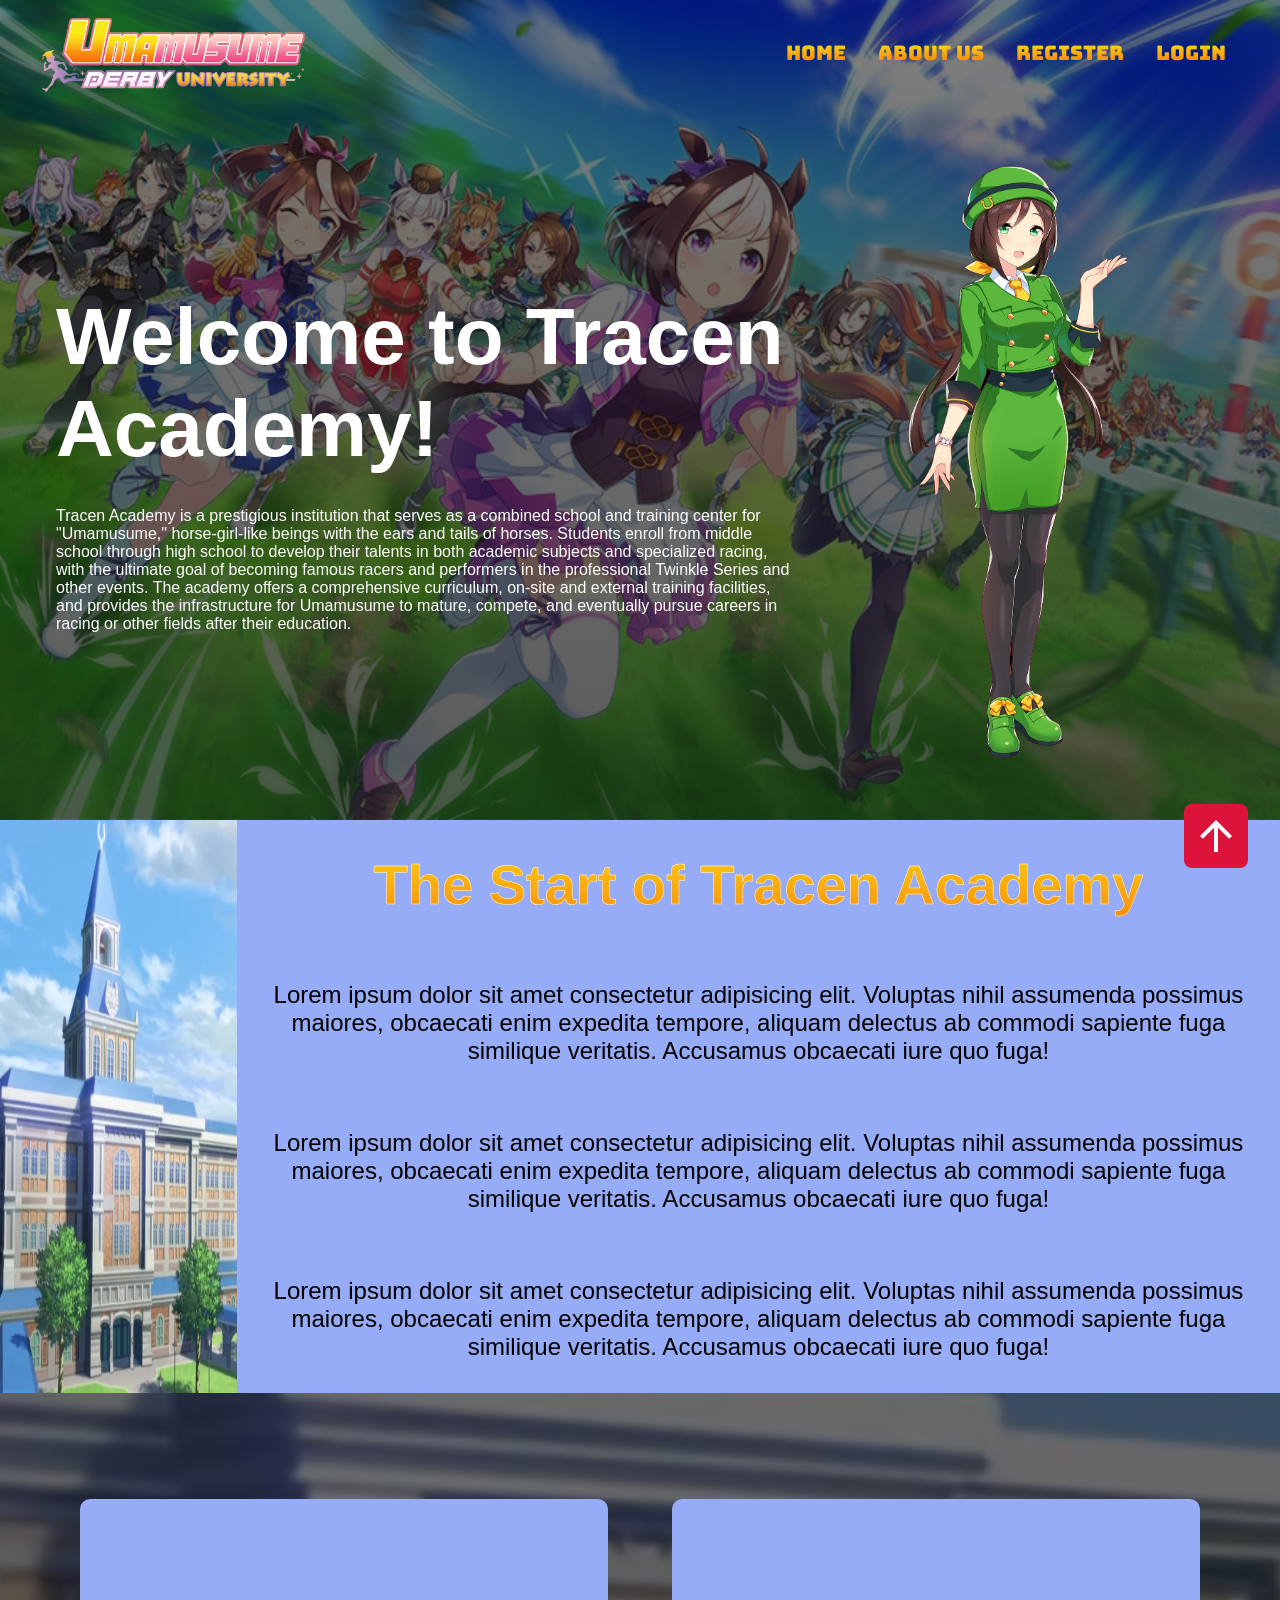
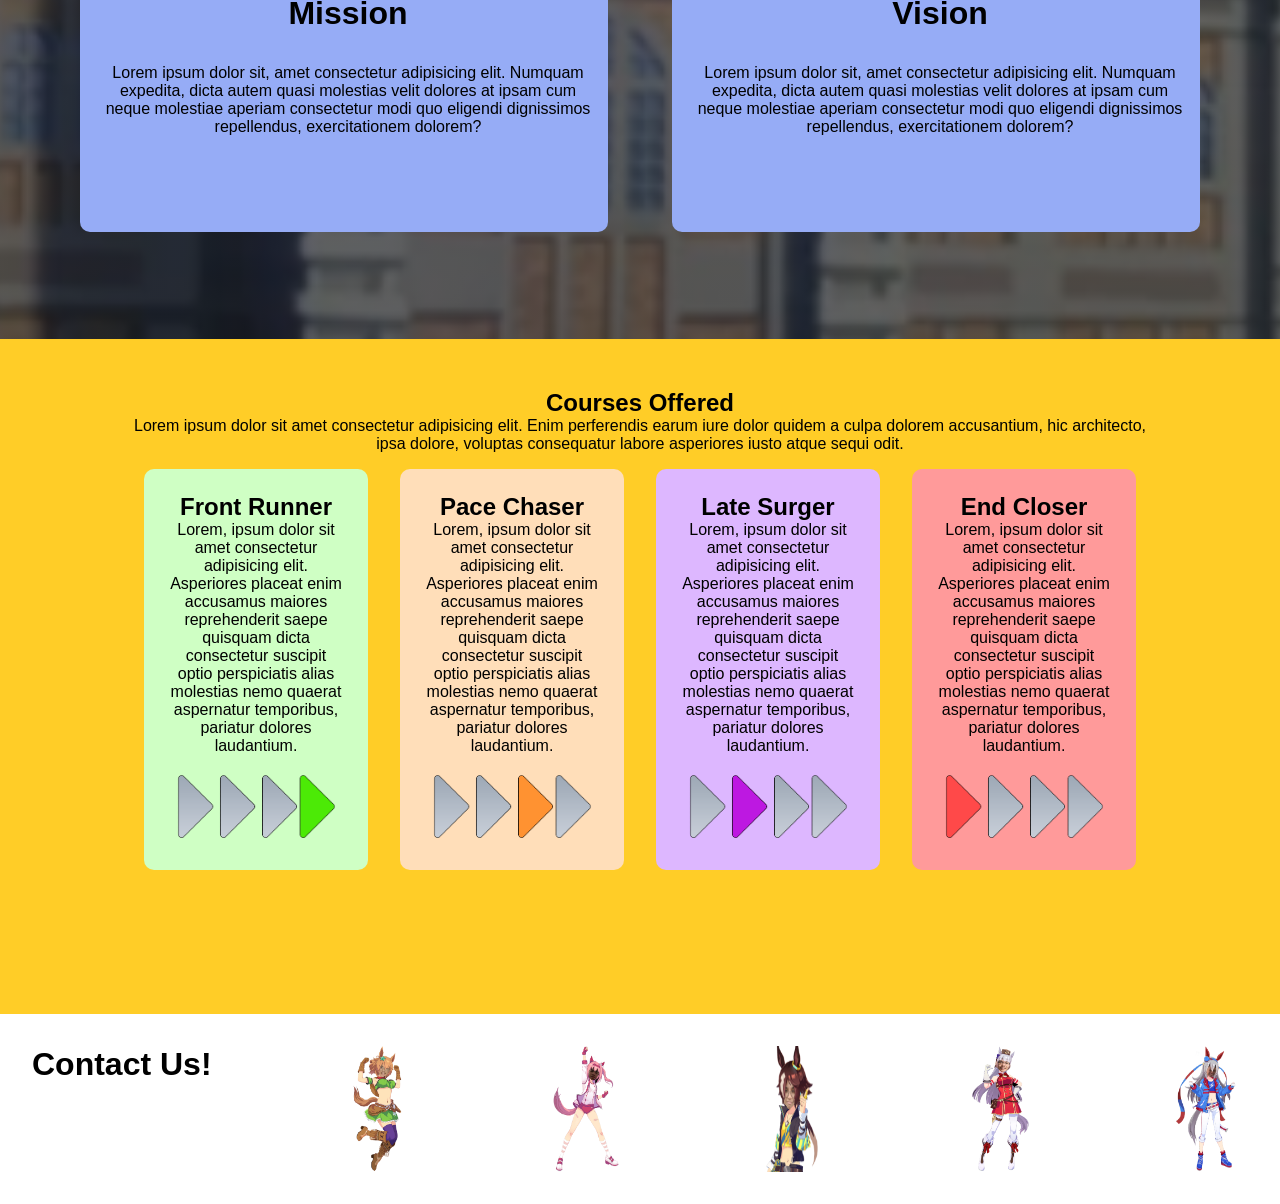
<file: index.html>
<!DOCTYPE html>
<html lang="en">
<head>
    <meta charset="UTF-8">
    <meta http-equiv="X-UA-Compatible" content="IE=edge">
    <meta name="viewport" content="width=device-width, initial-scale=1.0">
    <title>University Website</title>
    <link rel="stylesheet" href="style.css">
    <link rel="stylesheet" href="responsive.css">
    <link rel="preconnect" href="https://fonts.googleapis.com">
    <link rel="preconnect" href="https://fonts.gstatic.com" crossorigin>
    <link href="https://fonts.googleapis.com/css2?family=Bungee&display=swap" rel="stylesheet">
    <link href="https://fonts.googleapis.com/icon?family=Material+Icons"rel="stylesheet">
    <script src="script.js"></script>
</head>

<body class = "homepage">
    <section class = "header">
        <!-- NAV BAR -->
        <nav class = "nav-links">
            <img src = "icons/derby_university.png">
            <ul>
                <li><a href="index.html">HOME</a></li>
                <li><a href="about.html">ABOUT US</a></li>
                <li><a href="register.html">REGISTER</a></li>
                <li><a href="login.html" class="btn">LOGIN</a></li>
            </ul>
        </nav>
        <!-- LADING PAGE -->
        <div class="inside">
            <div class = "text-box">
            <h1> Welcome to Tracen Academy!</h1>
            <p> Tracen Academy is a prestigious institution that serves as a combined school and training center for "Umamusume," horse-girl-like beings with the ears and tails of horses. Students enroll from middle school through high school to develop their talents in both academic subjects and specialized racing, with the ultimate goal of becoming famous racers and performers in the professional Twinkle Series and other events. The academy offers a comprehensive curriculum, on-site and external training facilities, and provides the infrastructure for Umamusume to mature, compete, and eventually pursue careers in racing or other fields after their education.</p>
            </div>

            <img src = "icons/tazuna.png">
        </div>
    </section>

    <section class = "school-history">
        <div class="row">
            <div class="sh-col">
            <img src = "icons/tracen_academy.png">
            </div>

            <div class="sh-col">
                <h1> The Start of Tracen Academy </h1>
                <p> Lorem ipsum dolor sit amet consectetur adipisicing elit. Voluptas nihil assumenda possimus maiores, obcaecati enim expedita tempore, aliquam delectus ab commodi sapiente fuga similique veritatis. Accusamus obcaecati iure quo fuga!</p>
                <p> Lorem ipsum dolor sit amet consectetur adipisicing elit. Voluptas nihil assumenda possimus maiores, obcaecati enim expedita tempore, aliquam delectus ab commodi sapiente fuga similique veritatis. Accusamus obcaecati iure quo fuga!</p>
                <p> Lorem ipsum dolor sit amet consectetur adipisicing elit. Voluptas nihil assumenda possimus maiores, obcaecati enim expedita tempore, aliquam delectus ab commodi sapiente fuga similique veritatis. Accusamus obcaecati iure quo fuga!</p>
            </div>
        </div>
    </section>

        <section class = "mission-vision">
        <div class="mv-col">
            <h1> Mission </h1>
            <p> Lorem ipsum dolor sit, amet consectetur adipisicing elit. Numquam expedita, dicta autem quasi molestias velit dolores at ipsam cum neque molestiae aperiam consectetur modi quo eligendi dignissimos repellendus, exercitationem dolorem?</p>
        </div>

        <div class="mv-col">
            <h1> Vision </h1>
            <p> Lorem ipsum dolor sit, amet consectetur adipisicing elit. Numquam expedita, dicta autem quasi molestias velit dolores at ipsam cum neque molestiae aperiam consectetur modi quo eligendi dignissimos repellendus, exercitationem dolorem?</p>
        </div>
    </section>

    <section class = "courses">
        <div class="c-title">
            <h1> Courses Offered </h1>
            <p> Lorem ipsum dolor sit amet consectetur adipisicing elit. Enim perferendis earum iure dolor quidem a culpa dolorem accusantium, hic architecto, ipsa dolore, voluptas consequatur labore asperiores iusto atque sequi odit.</p>
        </div>
        
        <div class="c-row">
            <div class="course-col" id = "front-runner">
                <h2> Front Runner </h2>
                <p> Lorem, ipsum dolor sit amet consectetur adipisicing elit. Asperiores placeat enim accusamus maiores reprehenderit saepe quisquam dicta consectetur suscipit optio perspiciatis alias molestias nemo quaerat aspernatur temporibus, pariatur dolores laudantium.</p>
                <img src = "icons/front-icon.png">
            </div>

            <div class="course-col" id = "pace-chaser">
                <h2> Pace Chaser </h2>
                <p> Lorem, ipsum dolor sit amet consectetur adipisicing elit. Asperiores placeat enim accusamus maiores reprehenderit saepe quisquam dicta consectetur suscipit optio perspiciatis alias molestias nemo quaerat aspernatur temporibus, pariatur dolores laudantium.</p>
                <img src = "icons/pace-icon.png">
            </div>

            <div class="course-col" id = "late-surger">
                <h2> Late Surger </h2>
                <p> Lorem, ipsum dolor sit amet consectetur adipisicing elit. Asperiores placeat enim accusamus maiores reprehenderit saepe quisquam dicta consectetur suscipit optio perspiciatis alias molestias nemo quaerat aspernatur temporibus, pariatur dolores laudantium.</p>
                <img src = "icons/late-icon.png">
            </div>

            <div class="course-col" id = "end-closer">
                <h2> End Closer </h2>
                <p> Lorem, ipsum dolor sit amet consectetur adipisicing elit. Asperiores placeat enim accusamus maiores reprehenderit saepe quisquam dicta consectetur suscipit optio perspiciatis alias molestias nemo quaerat aspernatur temporibus, pariatur dolores laudantium.</p>
                <img src = "icons/end-icon.png">
            </div>
        </div>
       
    </section>

    <footer class = "contact">
        <div class="pic-container">
            <h1> Contact Us! </h1>
            <img src = "icons/chad.png">
            <img src = "icons/sam.png">
            <img src = "icons/dani.png">
            <img src = "icons/jhun.png">
            <img src = "icons/bien.png">
        </div>
    </footer>

    <a href = "#" class = "back-to-top"> 
        <span class="material-icons">arrow_upward</span>
    </a>
</body>
</html>
</file>
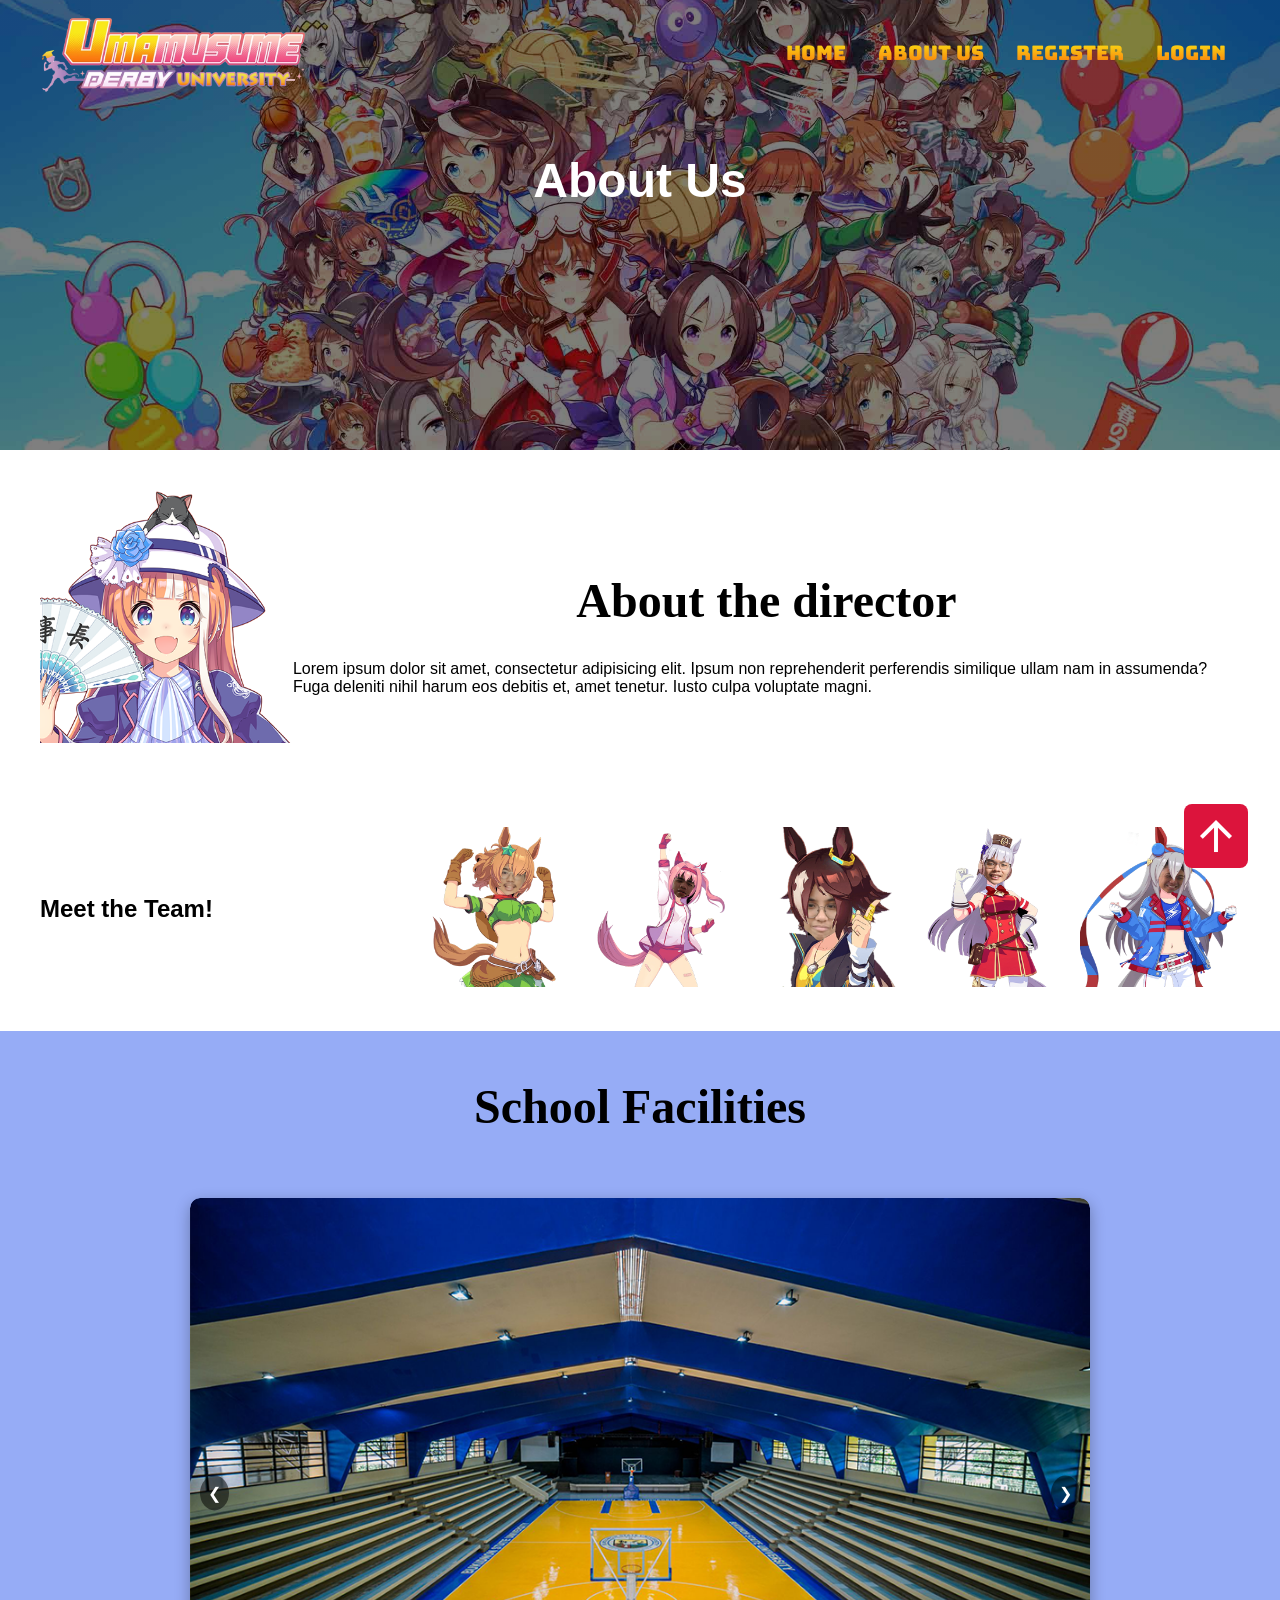
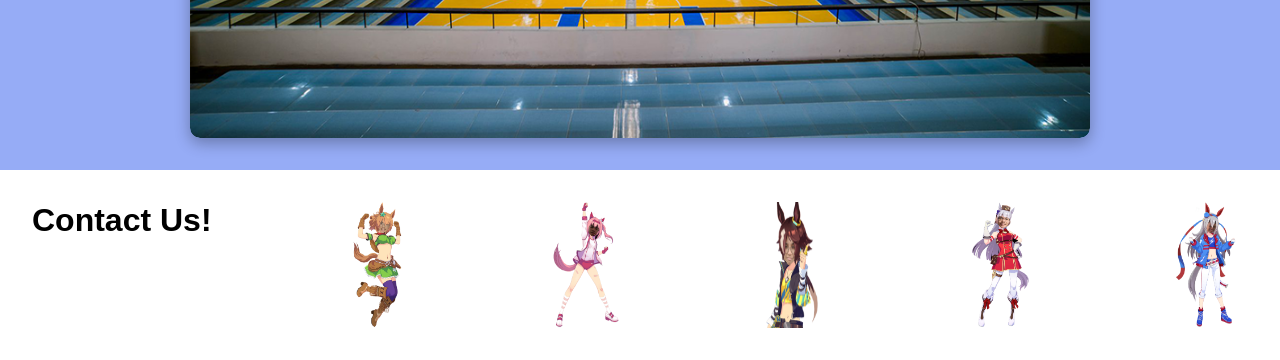
<file: about.html>
<!DOCTYPE html>
<html lang="en">
<head>
    <meta charset="UTF-8">
    <meta http-equiv="X-UA-Compatible" content="IE=edge">
    <meta name="viewport" content="width=device-width, initial-scale=1.0">
    <title>University Website</title>
    <link rel="stylesheet" href="style.css">
    <link rel="stylesheet" href="responsive.css">
    <link rel="preconnect" href="https://fonts.googleapis.com">
    <link rel="preconnect" href="https://fonts.gstatic.com" crossorigin>
    <link href="https://fonts.googleapis.com/css2?family=Bungee&display=swap" rel="stylesheet">
    <link href="https://fonts.googleapis.com/icon?family=Material+Icons"rel="stylesheet">
</head>

<body>
    <section class = "sub-header-about_us">
        <!-- NAV BAR -->
        <nav class = "nav-links">
        <img src = "icons/derby_university.png">
        <ul>
            <li><a href="index.html">HOME</a></li>
            <li><a href="about.html">ABOUT US</a></li>
            <li><a href="register.html">REGISTER</a></li>
            <li><a href="login.html" class="btn">LOGIN</a></li>
        </ul>
        </nav>

        <h1> About Us</h1>
    </section>

    <section class="director">
        <div class="director-col">
            <img src = "icons/director_akikawa.png">
        </div>
        <div class="director-col">
            <h1> About the director </h1>
            <p> Lorem ipsum dolor sit amet, consectetur adipisicing elit. Ipsum non reprehenderit perferendis similique ullam nam in assumenda? Fuga deleniti nihil harum eos debitis et, amet tenetur. Iusto culpa voluptate magni.</p>
        </div>
    </section>

    <section class="staff">
        <h1> Meet the Team! </h1>
        <div class="staff-col">
            <img src = "icons/chad-profile.png">
            <img src = "icons/sam-profile.png">
            <img src = "icons/dani-profile.png">
            <img src = "icons/jhun-profile.png">
            <img src = "icons/bien-profile.png">
        </div>  
    </section>

    <section class = "facilities">
            <h1> School Facilities </h1>

            <div class="carousel">
                <div class="slides">
                    <img src = "icons/gymnasium.png" alt="Facility 1">
                    <img src = "icons/track_field.png" alt="Facility 2">
                    <img src = "icons/pool.png" alt="Facility 3">
                    <img src = "icons/cafeteria.png" alt="Facility 4">
                    <img src = "icons/dorms.png" alt="Facility 5">
                </div>
                <button class="prev" onclick="">❮</a>
                <button class="next" onclick="">❯</a>
            </div>
    </section>

    <footer class = "contact">
        <div class="pic-container">
            <h1> Contact Us! </h1>
            <img src = "icons/chad.png">
            <img src = "icons/sam.png">
            <img src = "icons/dani.png">
            <img src = "icons/jhun.png">
            <img src = "icons/bien.png">
        </div>
    </footer>

    <a href = "#" class = "back-to-top"> 
        <span class="material-icons">arrow_upward</span>
    </a>

    <script src="script.js"></script>
</body>
</html>
</file>
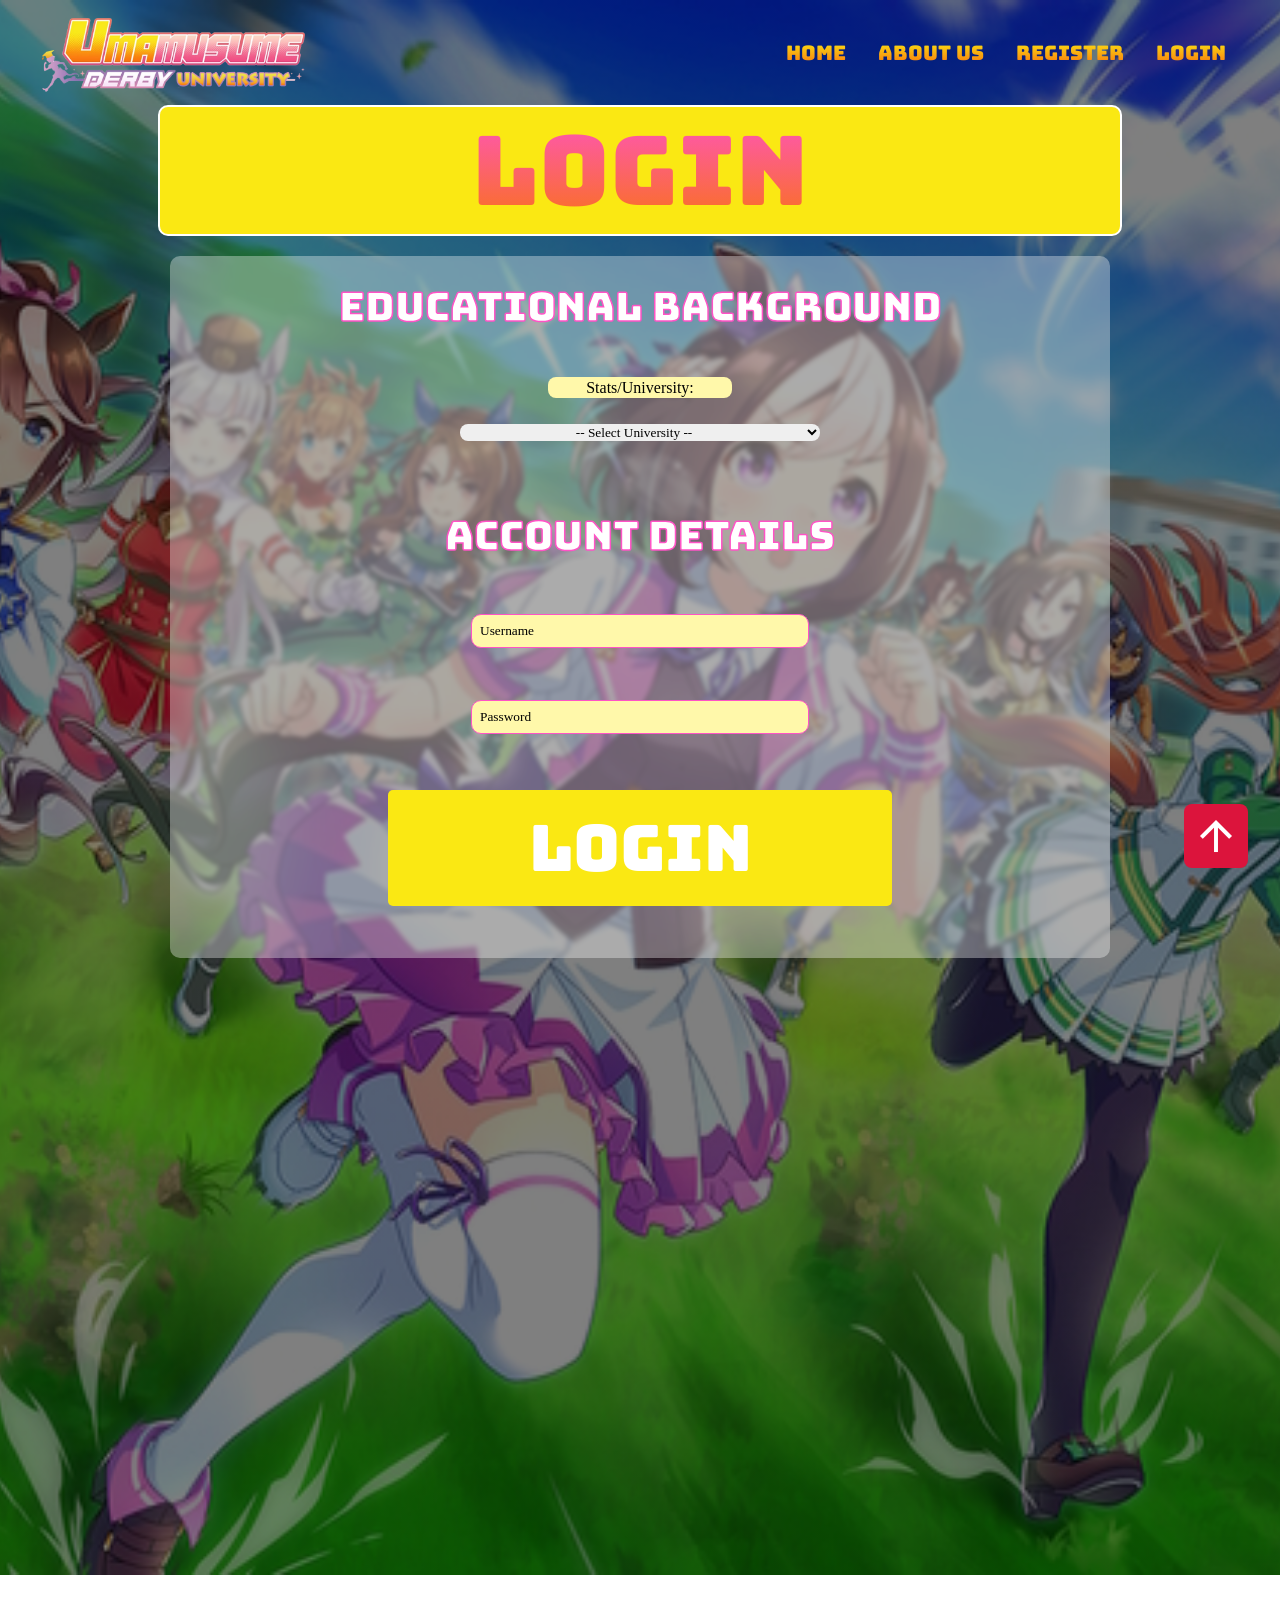
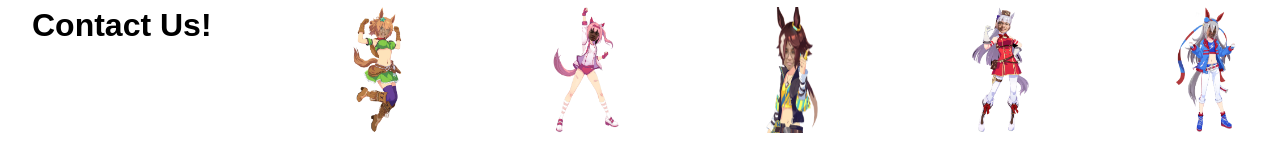
<file: login.html>
<!DOCTYPE html>
<html lang="en">
<head>
    <meta charset="UTF-8">
    <meta http-equiv="X-UA-Compatible" content="IE=edge">
    <meta name="viewport" content="width=device-width, initial-scale=1.0">
    <title>University Login</title>
    <link rel="stylesheet" href="style.css">
    <link rel="stylesheet" href="responsive.css">
    <link rel="preconnect" href="https://fonts.googleapis.com">
    <link rel="preconnect" href="https://fonts.gstatic.com" crossorigin>
    <link href="https://fonts.googleapis.com/css2?family=Bungee&display=swap" rel="stylesheet">
    <link href="https://fonts.googleapis.com/icon?family=Material+Icons" rel="stylesheet">
</head>
<body>
    <section class="sub-header-register"> <!-- same style as register -->
        <nav class="nav-links">
            <img src="icons/derby_university.png" alt="University Logo">
            <ul>
                <li><a href="index.html">HOME</a></li>
                <li><a href="about.html">ABOUT US</a></li>
                <li><a href="register.html">REGISTER</a></li>
                <li><a href="login.html" class="btn">LOGIN</a></li>
            </ul>
        </nav>

        <div class="big-text">
            <h1>Login</h1>
        </div>

        <div class="register-box"> <!-- same transparent box -->
            <form id="loginForm">
                <div class="form-flex-container">
                    <h2>Educational Background</h2>
                    <div class="form-section">
                        <label for="stats">Stats/University:</label><br>
                        <select id="stats">
                            <option value="">-- Select University --</option>
                            <option value="Speed University">Speed University</option>
                            <option value="Guts University">Guts University</option>
                            <option value="Power University">Power University</option>
                            <option value="Stamina University">Stamina University</option>
                            <option value="Wit University">Wit University</option>
                        </select><br><br>
                    </div>
                </div>

                <div class="form-flex-container">
                    <h2>Account Details</h2>
                    <div class="form-section">
                        <input type="text" id="username" placeholder="Username"><br><br>
                        <input type="password" id="password" placeholder="Password"><br><br>
                        <input type="submit" value="Login">
                    </div>
                </div>
                

                
            </form>
            <p id="loginMessage"></p>
            
        </div>
    </section>

    <footer class="contact">
        <div class="pic-container">
            <h1> Contact Us! </h1>
            <img src = "icons/chad.png">
            <img src = "icons/sam.png">
            <img src = "icons/dani.png">
            <img src = "icons/jhun.png">
            <img src = "icons/bien.png">
        </div>
    </footer>

    <a href="#" class="back-to-top">
        <span class="material-icons">arrow_upward</span>
    </a>

    <script src="log-reg.js"></script>
</body>
</html>
</file>
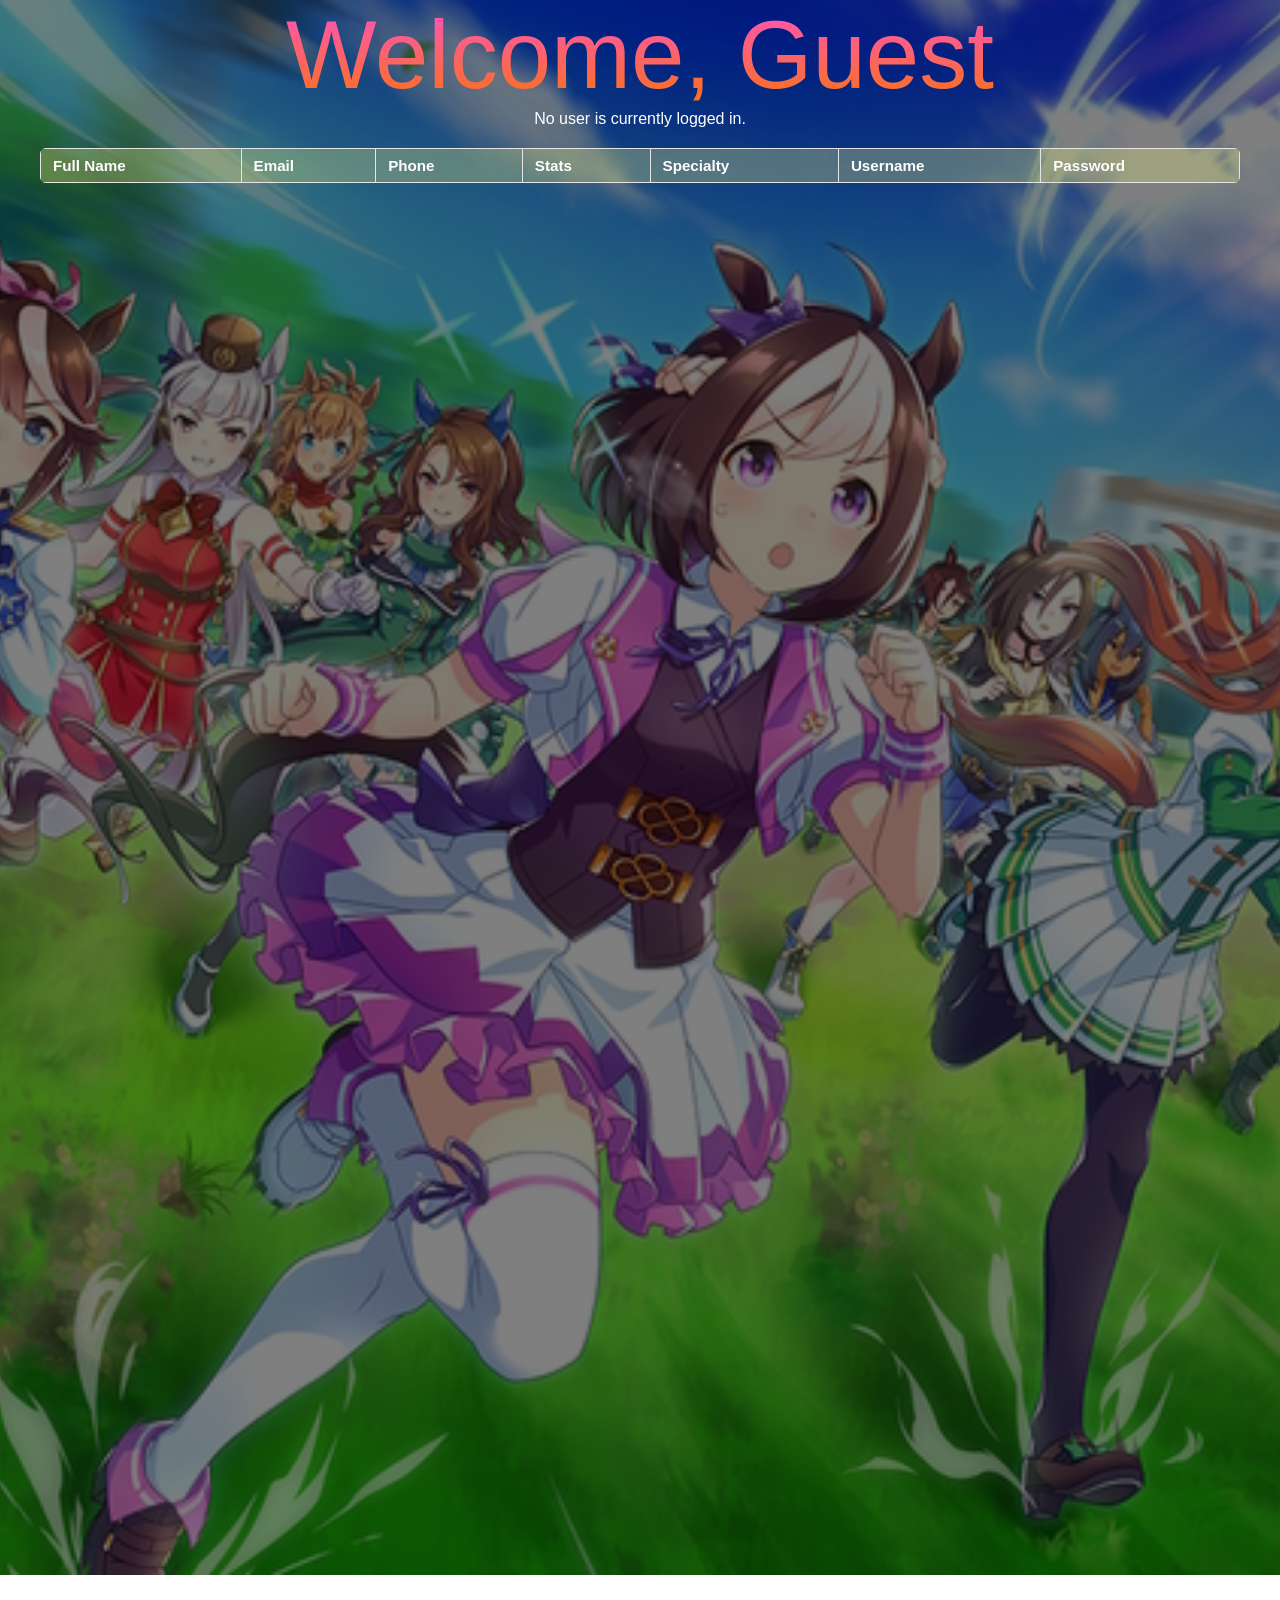
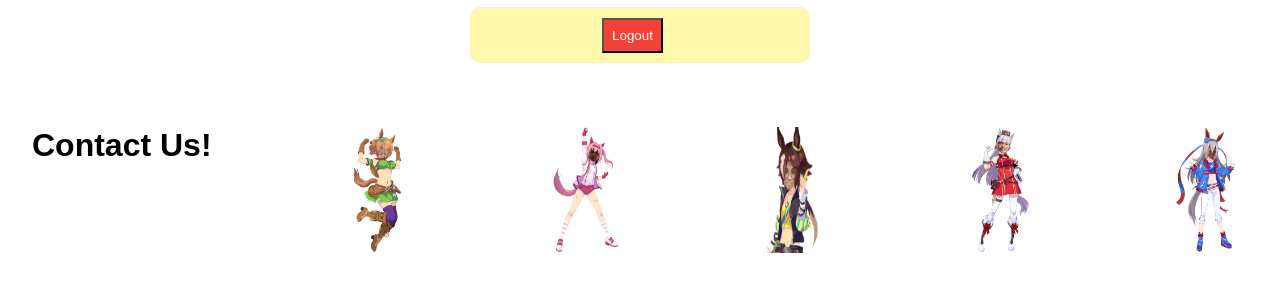
<file: profile.html>
<!DOCTYPE html>
<html lang="en">
<head>
    <meta charset="UTF-8">
    <meta name="viewport" content="width=device-width, initial-scale=1.0">
    <title>Dashboard - Current User</title>
    <link rel="stylesheet" href="style.css">
    <link rel="stylesheet" href="responsive.css">
</head>
<body>
    <section class="sub-header-register">
    <h1 id="welcomeMessage">Welcome, Current User</h1>
    <div id="userInfo"></div>

    
</section>

<div class="button-container">
        <button id="logoutBtn" class="action-btn">Logout</button>
        <div id="adminControls"></div> <!-- Placeholder for admin-only buttons -->
    </div>

<footer class="contact">
        <div class="pic-container">
            <h1> Contact Us! </h1>
            <img src = "icons/chad.png">
            <img src = "icons/sam.png">
            <img src = "icons/dani.png">
            <img src = "icons/jhun.png">
            <img src = "icons/bien.png">
        </div>
    </footer>

    

<!-- Link to external JS file -->
<script src="profile.js"></script>
</body>
</html>
</file>
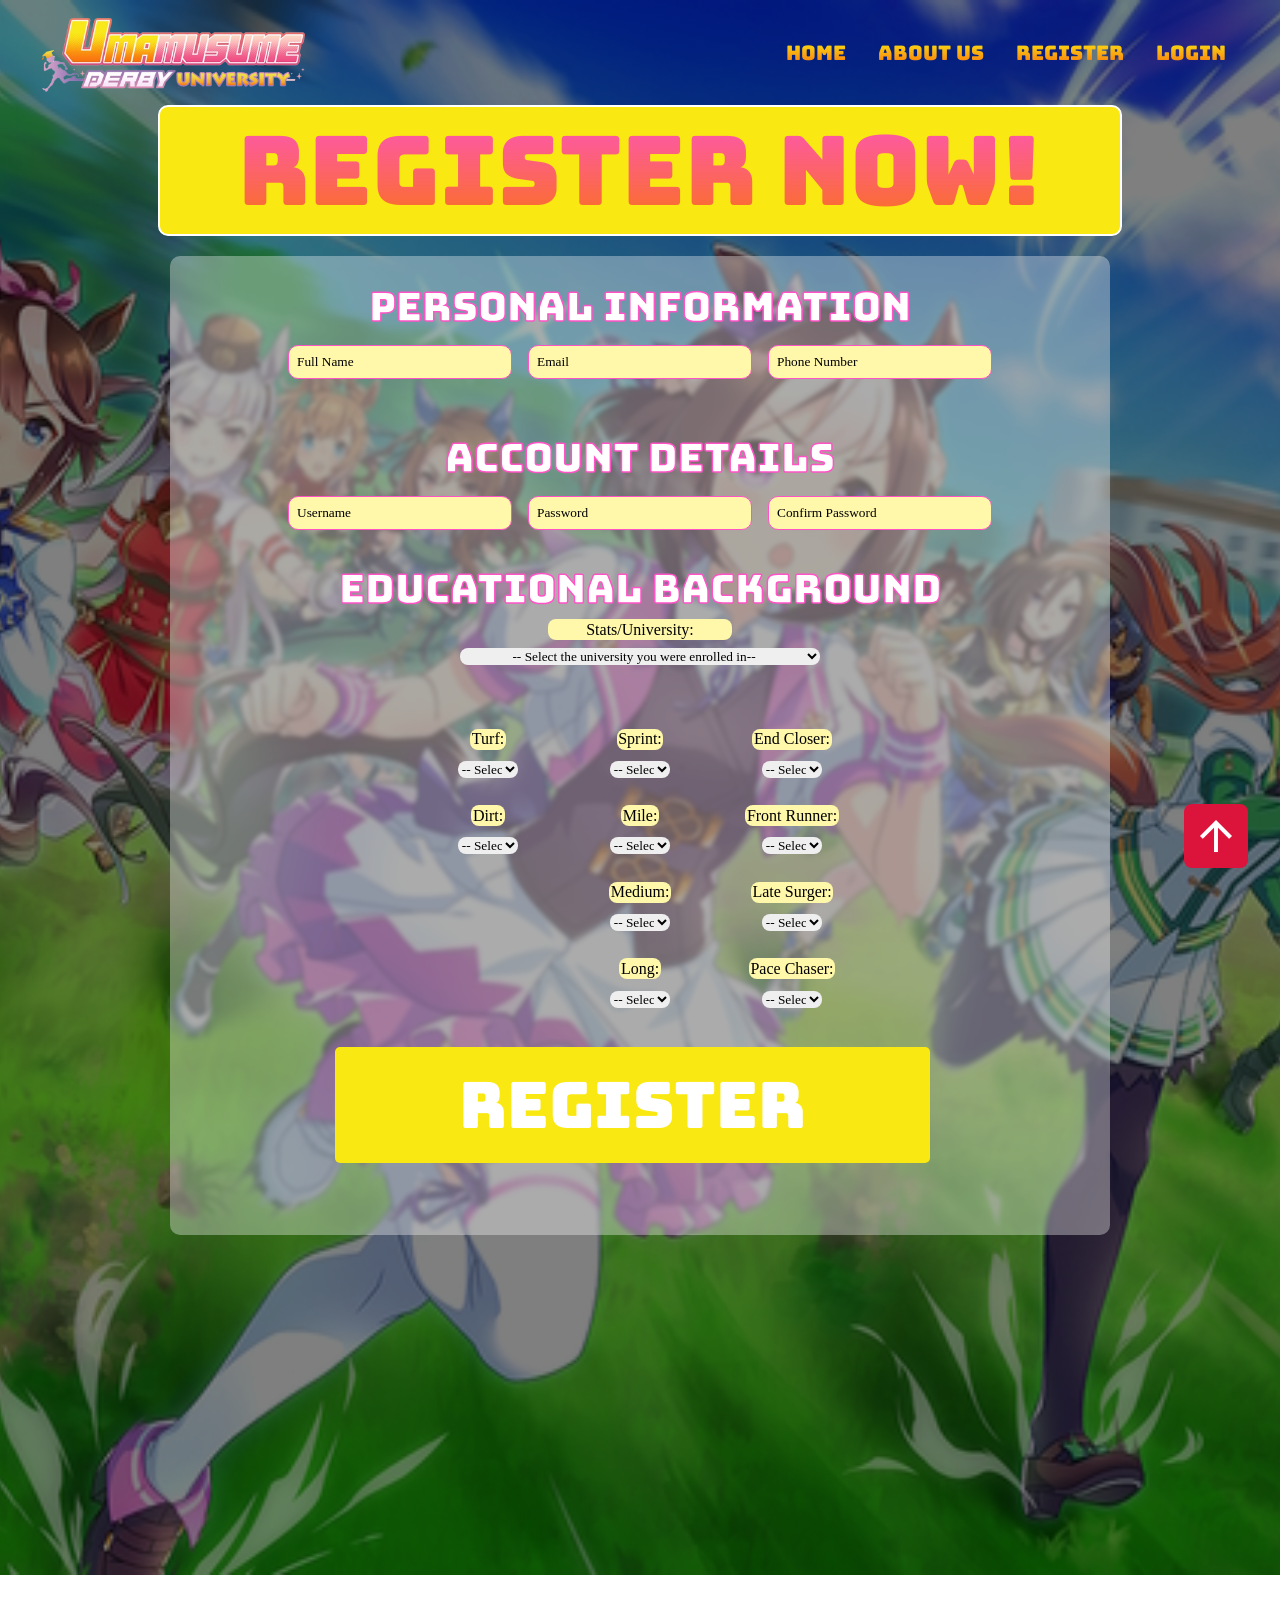
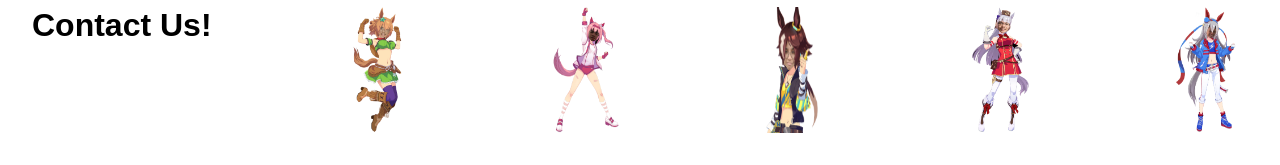
<file: register.html>
<!DOCTYPE html>
<html lang="en">
<head>
    <meta charset="UTF-8">
    <meta http-equiv="X-UA-Compatible" content="IE=edge">
    <meta name="viewport" content="width=device-width, initial-scale=1.0">
    <title>University Registration</title>
    <link rel="stylesheet" href="style.css">
    <link rel="stylesheet" href="responsive.css">
    <link rel="preconnect" href="https://fonts.googleapis.com">
    <link rel="preconnect" href="https://fonts.gstatic.com" crossorigin>
    <link href="https://fonts.googleapis.com/css2?family=Bungee&display=swap" rel="stylesheet">
    <link href="https://fonts.googleapis.com/icon?family=Material+Icons" rel="stylesheet">
</head>
<body>
    <section class="sub-header-register">
        <nav class="nav-links">
            <img src="icons/derby_university.png" alt="University Logo">
            <ul>
                <li><a href="index.html">HOME</a></li>
                <li><a href="about.html">ABOUT US</a></li>
                <li><a href="register.html">REGISTER</a></li>
                <li><a href="login.html" class="btn">LOGIN</a></li>
            </ul>
        </nav>

        <div class="big-text">
            <h1>Register Now!</h1>
        </div>

        <!-- Proper form wrapping everything -->
        <div class="register-box">
            <form id="registerForm">
                <div class="form-flex-container">
                    <!-- ===== Personal Information ===== -->
                    <div class="form-section">
                        <h2>Personal Information</h2>
                        <div class="form-col">
                            <input type="text" id="fullName" placeholder="Full Name">
                            <input type="email" id="email" placeholder="Email">
                            <input type="text" id="phone" placeholder="Phone Number">
                        </div>
                    </div>

                    <!-- ===== Account Details ===== -->
                    <div class="form-section">
                        <h2>Account Details</h2>
                        <div class="form-col">
                            <input type="text" id="username" placeholder="Username">
                            <input type="password" id="password" placeholder="Password">
                            <input type="password" id="confirmPassword" placeholder="Confirm Password">
                        </div>
                    </div>
                </div>

                <!-- ===== Educ Background ===== --> 
                <div class="form-flex-container">
                    <div class="form-section">
                        <h2>Educational Background</h2>
                        <label for="stats">Stats/University:</label>

                        <select id="stats">
                            <option value="">-- Select the university you were enrolled in--</option>
                            <option value="Speed University">Speed University</option>
                            <option value="Guts University">Guts University</option>
                            <option value="Power University">Power University</option>
                            <option value="Stamina University">Stamina University</option>
                            <option value="Wit University">Wit University</option>
                        </select>
                    </div>
                    

                    <!-- ===== START CHANGES: Horizontal course-grade dropdowns ===== -->
                    <div class="specialty-row">
                        <div class="specialty-col">
                            <div class="course-grade">
                                <label for="Turf">Turf:</label>
                                <select id="Turf">
                                    <option value="">-- Select Grade --</option>
                                    <option value="S">S</option>
                                    <option value="A">A</option>
                                    <option value="B">B</option>
                                    <option value="C">C</option>
                                    <option value="D">D</option>
                                    <option value="E">E</option>
                                    <option value="F">F</option>
                                    <option value="G">G</option>
                                </select>
                            </div>

                            <div class="course-grade">
                                <label for="Dirt">Dirt:</label>
                                <select id="Dirt">
                                    <option value="">-- Select Grade --</option>
                                    <option value="S">S</option>
                                    <option value="A">A</option>
                                    <option value="B">B</option>
                                    <option value="C">C</option>
                                    <option value="D">D</option>
                                    <option value="E">E</option>
                                    <option value="F">F</option>
                                    <option value="G">G</option>
                                </select>
                            </div>
                        </div>
                            
                        <div class="specialty-col">
                            <div class="course-grade">
                                <label for="Sprint">Sprint:</label>
                                <select id="Sprint">
                                    <option value="">-- Select Grade --</option>
                                    <option value="S">S</option>
                                    <option value="A">A</option>
                                    <option value="B">B</option>
                                    <option value="C">C</option>
                                    <option value="D">D</option>
                                    <option value="E">E</option>
                                    <option value="F">F</option>
                                    <option value="G">G</option>
                                </select>
                            </div>

                            <div class="course-grade">
                                <label for="Mile">Mile:</label>
                                <select id="Mile">
                                    <option value="">-- Select Grade --</option>
                                    <option value="S">S</option>
                                    <option value="A">A</option>
                                    <option value="B">B</option>
                                    <option value="C">C</option>
                                    <option value="D">D</option>
                                    <option value="E">E</option>
                                    <option value="F">F</option>
                                    <option value="G">G</option>
                                </select>
                            </div>

                            <div class="course-grade">
                                <label for="Medium">Medium:</label>
                                <select id="Medium">
                                <option value="">-- Select Grade --</option>
                                <option value="S">S</option>
                                <option value="A">A</option>
                                <option value="B">B</option>
                                <option value="C">C</option>
                                <option value="D">D</option>
                                <option value="E">E</option>
                                <option value="F">F</option>
                                <option value="G">G</option>
                                </select>
                            </div>

                            <div class="course-grade">
                                <label for="Long">Long:</label>
                                <select id="Long">
                                    <option value="">-- Select Grade --</option>
                                    <option value="S">S</option>
                                    <option value="A">A</option>
                                    <option value="B">B</option>
                                    <option value="C">C</option>
                                    <option value="D">D</option>
                                    <option value="E">E</option>
                                    <option value="F">F</option>
                                    <option value="G">G</option>
                                </select>
                            </div>
                        </div>
                        
                        <div class="specialty-col">
                            <div class="course-grade">
                                <label for="EndCloser">End Closer:</label>
                                <select id="EndCloser">
                                <option value="">-- Select Grade --</option>
                                <option value="S">S</option>
                                <option value="A">A</option>
                                <option value="B">B</option>
                                <option value="C">C</option>
                                <option value="D">D</option>
                                <option value="E">E</option>
                                <option value="F">F</option>
                                <option value="G">G</option>
                                </select>
                            </div>

                            <div class="course-grade">
                                <label for="FrontRunner">Front Runner:</label>
                                <select id="FrontRunner">
                                <option value="">-- Select Grade --</option>
                                <option value="S">S</option>
                                <option value="A">A</option>
                                <option value="B">B</option>
                                <option value="C">C</option>
                                <option value="D">D</option>
                                <option value="E">E</option>
                                <option value="F">F</option>
                                <option value="G">G</option>
                                </select>
                            </div>

                            <div class="course-grade">
                                <label for="LateSurger">Late Surger:</label>
                                <select id="LateSurger">
                                <option value="">-- Select Grade --</option>
                                <option value="S">S</option>
                                <option value="A">A</option>
                                <option value="B">B</option>
                                <option value="C">C</option>
                                <option value="D">D</option>
                                <option value="E">E</option>
                                <option value="F">F</option>
                                <option value="G">G</option>
                                </select>
                            </div>

                            <div class="course-grade">
                                <label for="PaceChaser">Pace Chaser:</label>
                                <select id="PaceChaser">
                                <option value="">-- Select Grade --</option>
                                <option value="S">S</option>
                                <option value="A">A</option>
                                <option value="B">B</option>
                                <option value="C">C</option>
                                <option value="D">D</option>
                                <option value="E">E</option>
                                <option value="F">F</option>
                                <option value="G">G</option>
                                </select>
                            </div>
                        </div> 
                        <!-- ===== END CHANGES ===== -->       
                        
                        <!-- ===== Register Button ===== -->
                        <input type="submit" value="Register">
                        <!-- .form-flex-container -->
                        <p id="message"></p>
                </div>
            </form>
        </div>
    </section>

    <footer class="contact">
        <div class="pic-container">
            <h1> Contact Us! </h1>
            <img src = "icons/chad.png">
            <img src = "icons/sam.png">
            <img src = "icons/dani.png">
            <img src = "icons/jhun.png">
            <img src = "icons/bien.png">
        </div>
    </footer>

    <a href="#" class="back-to-top">
        <span class="material-icons">arrow_upward</span>
    </a>

    <script src="log-reg.js"></script>
</body>
</html>
</file>
<file: style.css>
*{
    margin: 0;
    padding: 0;
    font-family: sans-serif;
}

/*-------------MAIN CSS--------------*/

/* FOOTER */
footer {
    background: #ffffff;
    padding: 2rem;
}

html {
	scroll-behavior: smooth;
}

/* BACK TO TOP BUTTON */
.back-to-top {
	position: fixed;
	bottom: 2rem;
	right: 2rem;
	display: inline-flex;
	align-items: center;
	justify-content: center;
	background-color: #dc143c;
	border-radius: 0.5rem;
	padding: 0.5rem;
	text-decoration: none;
	transition: 0.2s ease-out;
}

.back-to-top span {
	color: #fff;
	font-size: 3rem;
	transition: 0.2s ease-out;
}

.back-to-top:hover {
	background-color: #be1a3b;
}
.back-to-top:hover span {
	transform: translateY(-4px);
}

/* NAV */
.nav-links{
    display: flex;
    padding: 1% 3%;
    justify-content: space-between;
    align-items: center;
}

.nav-links ul{
    list-style-type: none;
    display: flex;
}

.nav-links img {
    width: 17rem;
}

.nav-links li{
    padding: 0.5rem;
    margin: 0.5rem;
}

.nav-links ul li a{
    font-size: 1.25rem;
    background: -webkit-linear-gradient(#fae813, #f9730e);
    -webkit-background-clip: text;
    -webkit-text-fill-color: transparent;
    font-family: "Bungee", sans-serif;
    font-weight: 400;
    font-style: normal;
    text-decoration: none;
}


/*-------------HOMEPAGE--------------*/

.homepage{
    background-image: linear-gradient(rgba(0,0,0,0.5),rgba(25, 25, 25, 0.719)),url(icons/tracen_academy_bg.png);
    background-position: center;
    background-repeat: no-repeat;
    background-size: cover;
    width:100%;
}


/* HEADER */
.header{
    background-image: linear-gradient(rgba(0,0,0,0.5),rgba(25, 25, 25, 0.719)),url(icons/uma_background.jpg);
    background-position: center;
    background-repeat: no-repeat;
    background-size: cover;
    width: clamp(20vh, 100vh);
    height: clamp(20vh, 100vh);
    position: relative;
    justify-content: center;
}

.header .inside {
    position: relative;
    display: flex;
    justify-content: space-between;
    align-items: center;
    margin: 2.5rem;
}

.header .inside .text-box{
    color:#ffffff;
    font-family:'Franklin Gothic Medium', 'Arial Narrow', Arial, sans-serif;
}

.header .inside .text-box h1{
    font-size: 5rem;
    padding: 1rem;
}

.header .inside .text-box p{
    padding: 1rem;
}

.header .inside img{
    /* width: 30rem; */
    width: clamp(2rem, 31.25vw, 30rem);
    margin: 1rem;
}

.pic-container{
    display: flex;
    justify-content: space-between;
    overflow: auto;
}

.pic-container img{
    width: clamp(2em, 5em, 5em);
    animation: spin 5.5s infinite linear;
}

@keyframes spin{
    100%{
        transform: rotate(360deg);
    }
}
@media only screen and (max-width: 1026px) {
    .rotate {
        display: none;
    }
}


/* School History */
.school-history {
    text-align: center;
    justify-content: center;
    align-items: center;
}

.school-history .row {
    display: flex;
}

.school-history h1{
    font-size: 5rem;
    padding: 2rem;
    font-family:Georgia, 'Times New Roman', Times, serif;
}

.school-history .row .sh-col{
    background: rgb(150, 172, 246);
}


.school-history .row .sh-col h1{
    font-size: 3.5em;
    padding: 2rem;
    font-family:'Franklin Gothic Medium', 'Arial Narrow', Arial, sans-serif;
    background: -webkit-linear-gradient(#fae813, #f9730e);
    -webkit-background-clip: text;
    -webkit-text-fill-color: transparent;
    -webkit-text-stroke: 0.5px rgb(255, 255, 255);
}

.school-history .row .sh-col p{
    color:#000000;
    font-size: 1.5em;
    font-family:'Franklin Gothic Medium', 'Arial Narrow', Arial, sans-serif;
    padding: 2rem;
}

.sh-col img{
    width: clamp(5vh,80vh,100%);
    height: clamp(5vh,80vh,100%);
}

/* MISSION-VISION */
.mission-vision {
    display: flex;
    min-height: 50vh;
    margin: 3rem;
    text-align: center;
    justify-content: center;
    align-items: center;
}

.mission-vision .mv-col{
    background: #96acf6;
    flex-direction: column;
    border-radius: 10px;
    box-sizing: border-box;
    margin: 2rem;
    padding: 6em 0.5em 6em 1em;
}

.mission-vision .mv-col h1{
    padding-bottom: 1em;
    font-size: 2rem;
}

/* COURSES */
.courses {
    background: #ffcd27;
    padding: 8rem;
    margin: auto;
    text-align: center;
    padding-top: 50px;
    transition: transform 1.5s ease;
    flex-direction: column;
}

.courses .c-row {
    display: flex;
}

.courses .c-row .course-col{
    flex-basis: 31%;
    border-radius: 10px;
    margin-bottom: 5%;
    margin: 1em;
    padding: 1.5em;
    box-sizing: border-box;
}

.courses .c-row .course-col img{
    margin-top: 1em;
    width: 100%;
}

.courses #front-runner{
    background: #cfffc4;
}

.courses #pace-chaser{
    background: #ffdeb9;
}

.courses #late-surger{
    background: #ddb7ff;
}

.courses #end-closer{
    background: #ff9a9a;
}

/*-------------ABOUT US PAGE--------------*/

.sub-header-about_us{
    height: 50vh;
    width: 100%;
    background-image: linear-gradient(rgba(0,0,0,0.5),rgba(0,0,0,0.5)),url(icons/uma_background2.jpg);
    background-position: center;
    background-size: cover;
    text-align: center;
    color: white;
}

.sub-header-about_us h1{
    margin-top: 3rem;
    font-size: 3rem;
}

.director {
    position: relative;
    display: flex;
    justify-content: space-between;
    align-items: center;
    margin: 2.5rem;
}

.director-col h1{
    text-align: center;
    font-size: 3rem;
    padding: 2rem;
    font-family:Georgia, 'Times New Roman', Times, serif;
}

.director-col img{
    width: 100%;
}

.staff{
    position: relative;
    display: flex;
    justify-content: space-between;
    align-items: center;
    margin: 2.5rem;
}

.staff-col h1{
    width:100%;
    text-align: center;
    align-self: center;
    font-size: 3rem;
    padding: 2rem;
    font-family:Georgia, 'Times New Roman', Times, serif;
}

.staff-col img{
    width: clamp(2rem, 10rem, 10rem);
}

.facilities {
    background:#96acf6;
}


.facilities h1{
    text-align: center;
    font-size: 3rem;
    margin: 1rem;
    padding: 2rem;
    font-family:Georgia, 'Times New Roman', Times, serif;
}

.facilities .carousel {
  position: relative;
  width: 80%;
  max-width: 900px;
  margin: 2rem auto;
  overflow: hidden;
  border-radius: 10px;
  box-shadow: 0 5px 15px rgba(0,0,0,0.3);
}

.facilities .slides {
  display: flex;
  transition: transform 0.5s ease-in-out;
  width: 100%; /* Ensure slides row scales */
}

.facilities .slides img {
  flex: 0 0 100%; /* each image takes 100% of carousel width */
  max-width: 100%;
  height: auto;  /* maintain aspect ratio */
  border-radius: 10px;
  object-fit: cover; /* crop edges instead of stretching */
}

.facilities .prev, .next {
  position: absolute;
  transform: translateY(-750%);
  background: rgba(0,0,0,0.5);
  color: #fff;
  border: none;
  padding: 0.5em;
  cursor: pointer;
  border-radius: 50%;
  font-size: 1rem;
}

.facilities .prev { 
    left: 10px; 
}
.facilities .next {
    right: 10px; 
}

.facilities .prev:hover, .next:hover {
  background: rgba(0,0,0,0.8);
}

/*-------------REGISTER--------------*/

.sub-header-register{
    height: 175vh;
    width: 100%;
    background-image: linear-gradient(rgba(0,0,0,0.5),rgba(0,0,0,0.5)),url(icons/uma_background.jpg);
    background-position: center;
    background-size: cover;
    text-align: center;
    color: white;
}
.sub-header-register .big-text{
    background-color:#fae813;
    border: 2px solid #ffffff;
    margin: 0 auto;
    max-width: 60rem;
    border-radius: 10px;
}

.sub-header-register h1{
    font-size: 6rem;
    background: -webkit-linear-gradient(#ff53c6, #f9730e);
    -webkit-background-clip: text;
    -webkit-text-fill-color: transparent;
    font-family: "Bungee", sans-serif;
    font-weight: 400;
    font-style: normal;
    text-decoration: none;
}

.register-box {
    background: rgba(255, 255, 255, 0.35);
    backdrop-filter: blur(2px);
    padding: 1.25rem;
    border-radius: 10px;
    width: 90%;
    max-width: 56.25rem;
    margin: 1.25rem auto;
    text-align: center;
    position: relative;  /* add this */
    z-index: 10;         /* ensure it's above background */
    overflow: auto;
}

.register-box input[type="submit"] {
    width: 70%;
    padding: 1rem;
    margin: 0.75rem 0;
    border: 0;
    border-radius: 5px;
    background: #fae813;
    color: #ffffff;
    font-size: 4rem;
    font-family: "Bungee", sans-serif;
    font-weight: 400;
    font-style: normal;
    text-decoration: none; /* change to white if background is dark */
}

.register-box input[type="submit"]:hover {
    background-color: #ddcc0e;
    transform: scale(1.05);
}

.register-box input[type="text"]:hover,input[type="password"]:hover,input[type="email"]:hover {
    background-color: #ffffff;
}

/* Makes placeholder text black too */
.register-box input::placeholder {
    color: #000;
}

/* Logout button styling */
#logoutBtn {
    background-color: #f44336; /* red */
    color: #fff;
    padding: 0.5rem;
}

#logoutBtn:hover {
    background-color: #d32f2f;
    transform: scale(1.05);
}

/* Admin Clear Users button styling */
#clearUsersBtn {
    background-color: #2196F3; /* blue */
    color: #fff;
    padding: 0.5rem;
}

#clearUsersBtn:hover {
    background-color: #1976D2;
    transform: scale(1.05);
}

/* Horizontal course-grade dropdown layout */
.specialty-row {
    display: flex;
    flex-wrap: wrap; /* wrap to next line if screen too narrow */
    justify-content: center; /* center all course-grade items horizontally */
    gap: 15px; /* space between dropdowns */
    margin-bottom: 20px;
}

.course-grade {
    display: flex;
    flex-direction: column;
    flex-wrap: wrap;
    align-items: center; /* center label and dropdown */
    min-width: 100px; /* adjust width as needed */
}

/* Center the last dropdown (Pace Chaser) if it wraps to a new line */
#PaceChaser {
    margin-left: auto;
    margin-right: auto;
}

/* Flex container for personal info + account details */
.form-flex-container {
    display: flex;
    gap: 2.5rem;          /* space between sections */
    justify-content: center;
    flex-wrap: wrap;    /* wrap on smaller screens */
    margin-bottom: 20px;
}

.form-section {
    display: flex;
    flex-direction: column;
    width: 80%;
    min-width: 15rem;  /* adjust width */
}

.form-flex-container h2{
    font-size: 2.5rem;
    font-family: "Bungee", sans-serif;
    font-weight: 400;
    font-style: normal;
    -webkit-text-stroke: 1.5px #ff53c6;
    margin: 0.25rem;
}

.form-section .form-col{
    display: flex;
    justify-content: space-between;
}

.form-section input{
    border: 1px solid #ff53c6;
    border-radius: 10px;
    font-family: 'Comic Sans MS', cursive;
    background: #fff8aa;
    padding: 0.5rem;
    margin: 0.5rem;
    width: 20rem;
    align-self: center;
}


.form-section label{
    color: #000;
    background: #fff8aa;
    padding: 0.1rem;
    width: 25%;
    align-self: center;
    font-family: 'Comic Sans MS', cursive;
    border-radius: 0.5rem;
}

.form-section #stats{
    text-align: center;
    margin: 0.5rem;
    font-family: 'Comic Sans MS', cursive;
    align-self: center;
    width: 50%;
    border: 0;
    border-radius: 0.5rem;
}

.course-grade{
    display: flex;
    justify-content: space-between;
    padding: 0.5rem;
}
.course-grade label{
    color: #000;
    background: #fff8aa;
    padding: 0.1rem;
    margin: 0.45rem;
    align-self: center;
    font-family: 'Comic Sans MS', cursive;
    border-radius: 0.5rem;
}

.course-grade select{
    text-align: center;
    margin: 0.25rem;
    font-family: 'Comic Sans MS', cursive;
    align-self: center;
    width: 50%;
    border: 0;
    border-radius: 0.5rem;
}

.specialty-row p{
    display: flex;
    flex-direction: column;
    font-family: 'Comic Sans MS', cursive;
    font-size: 1.5rem;
    align-self: center;
}

/* ---- User Table Styling ---- */
.user-table {
  width: 95%;              /* narrower than full width */
  max-width: 1200px;       /* keep it readable on big screens */
  margin: 20px auto;       /* centers and adds breathing room */
  border-collapse: collapse;
  font-size: 0.95rem;
  background: #ffffff2f;     /* white background */
  border-radius: 6px;      /* soft rounded corners */
  overflow: hidden;        /* keeps rounded corners neat */
}

/* headers + cells */
.user-table th,
.user-table td {
  border: 1px solid #e5e5e5;
  padding: 8px 12px;
  text-align: left;
  vertical-align: top;
  word-break: break-word;
}

/* header row */
.user-table th {
  background: #c4cd142d;   /* lighter than before */
  font-weight: 600;
}

/* softer zebra striping */
.user-table tr:nth-child(even) {
  background: #fcfcfc2e;   /* very subtle */
}

/* hover effect */
.user-table tr:hover {
  background: #f3f7ff27;   /* gentle blue highlight */
}

/* specialty column stacked items */
.user-table td.specialty div {
  margin-bottom: 4px;
  line-height: 1.25;
}
.user-table td.specialty div:last-child {
  margin-bottom: 0;
}

/* Make page full height with flexbox */
body {
    display: flex;
    flex-direction: column;
    min-height: 100vh;
}

/* Main dashboard content scrolls */
.dashboard-main {
    flex: 1;
    overflow-y: auto;
    padding: 20px;
}


/* Keep buttons above footer */
.button-container {
    margin-top: 20px;
    margin-bottom: 40px; /* 👈 creates gap above footer */
    display: flex;
    justify-content: center;
    gap: 15px;
    width:100%;
}

.button-container {
    position: relative;        /* stick to the bottom */          /* leave space above footer */
    left: 0;
    margin: 2rem;
    width: 25%;
    display: flex;
    justify-content: center;
    align-self: center;
    gap: 15px;
    padding: 10px;
    background: #fff8aa;       /* background so text doesn’t overlap */
    border-top: 1px solid #eee;
    border-radius: 10px;
    z-index: 1000;          /* keep above table */
}
</file>
<file: responsive.css>
/* ============================= */
/* RESPONSIVE MEDIA QUERIES */
/* ============================= */

/* Large tablets & small laptops (≤ 1024px) */
@media (max-width: 1024px) {
  .nav-links ul li a {
    font-size: 1rem;
  }

  .header .inside .text-box h1 {
    font-size: 3.5rem;
  }

  .school-history h1 {
    font-size: 3.5rem;
  }

  .courses {
    padding: 4rem 2rem;
  }

  .courses .c-row {
    flex-wrap: wrap;  /* stack courses */
    justify-content: center;
  }

  .courses .c-row .course-col {
    flex-basis: 45%;
  }

  .form-flex-container {
    gap: 1.5rem;
  }
}

/* Tablets (≤ 768px) */
@media (max-width: 768px) {
  .nav-links {
    flex-direction: column;
    align-items: center;
  }

  .nav-links img {
    width: 12rem;
    margin-bottom: 1rem;
  }

  .nav-links ul {
    flex-direction: column;
    gap: 10px;
  }

  .header {
    text-align: center;
    padding: 2rem 1rem;
    height: auto;
  }

  .header .inside {
    flex-direction: column;
  }

  .header .inside img {
    width: 80%;
    max-width: 20rem;
  }

  .header .inside .text-box h1 {
    font-size: 2.5rem;
  }

  .school-history .row {
    flex-direction: column;
  }

  .mission-vision {
    flex-direction: column;
    margin: 1rem;
  }

  .mission-vision .mv-col {
    margin: 1rem 0;
    padding: 2rem 1rem;
  }

  .courses .c-row .course-col {
    flex-basis: 100%;
  }

  .director {
    flex-direction: column;
    text-align: center;
  }

  .form-flex-container {
    flex-direction: column;
    align-items: center;
  }

  .form-section {
    width: 95%;
  }

  .user-table {
    font-size: 0.85rem;
  }

  .user-table th,
  .user-table td {
    padding: 6px;
  }
}

/* Mobile phones (≤ 480px) */
@media (max-width: 480px) {
  body {
    font-size: 14px;
  }

  .nav-links ul li a {
    font-size: 0.9rem;
  }

  .header .inside .text-box h1 {
    font-size: 2rem;
  }

  .header .inside img {
    width: 100%;
    max-width: 15rem;
  }

  .school-history h1,
  .director-col h1,
  .facilities h1,
  .sub-header-about_us h1,
  .sub-header-register h1 {
    font-size: 2rem;
    padding: 1rem;
  }

  .school-history .row .sh-col h1 {
    font-size: 2rem;
  }

  .school-history .row .sh-col p {
    font-size: 1rem;
  }

  .mission-vision .mv-col h1 {
    font-size: 1.5rem;
  }

  .register-box input[type="submit"] {
    font-size: 2rem;
    width: 100%;
  }

  .form-section input,
  .form-section label {
    width: 100%;
  }

  .form-section h2 {
    font-size: 1.5rem;
  }

  .course-grade select {
    width: 100%;
  }

  .specialty-row {
    flex-direction: column;
  }

  .user-table {
    font-size: 0.75rem;
  }
}
</file>
